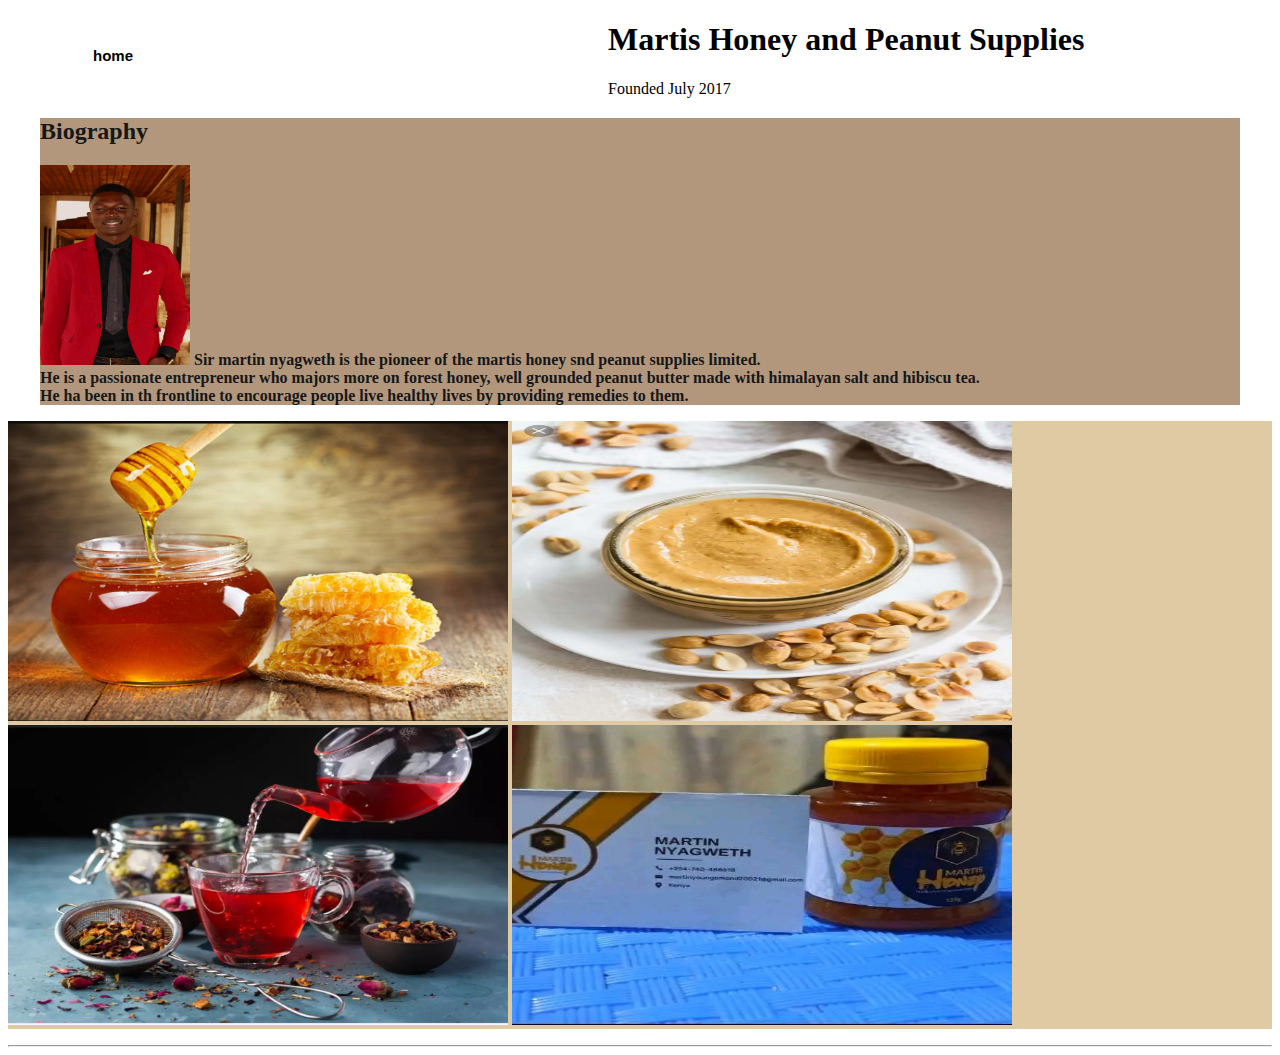
<file: about.html>
<!DOCTYPE html>
<html lang="en">
  <html>
    <link rel="stylesheet"href="about.css">
    
   
      </div>
      <div>
 
    
        <div class="menu">
          <ul>
                  
                      <li><a href="index.html">home</a></li>
                         
            </ul>                      
        </div>
<header class="header">
  
 <!--- <div style="background-color: rgb(224, 202, 164);">--->
  <h1 class="title">Martis Honey and Peanut Supplies</h1>
  <p class="description">Founded July 2017 </p>
 
  
  </div>
 
</header>

<div class="content">
  <section class="bio">
    <h2>Biography</h2>
    <p>
      <img src="m3.jpg" height="200px" width="150">
     <b> Sir martin nyagweth is the pioneer of the martis honey snd peanut supplies limited.<br>
      He is a passionate entrepreneur who majors more on forest honey, well grounded peanut
       butter made with
      himalayan salt and hibiscu tea.<br>
      He ha been in th frontline to encourage people live  healthy lives by providing remedies to them.
    </b>
  </div>
<section class="tribute">
  <div style="background-color:  rgb(224, 202, 164);">
  </td>
  <td>
      <img src="h.jpg"
      img height="300px"
      img width="500px">
      <img src="p.jpg"
      img height="300px"
      img width="500px">
      <img src="hib.jpg"
        img height="300px"
        img width="500px">
        <img src="m2.jpg"
        img height="300px"
        img width="500px">
      </td>
    </td>
</div>
</section>
<td></td>
</div>
</div>
    
  </p>
  <hr />
</section>
</div>
</td>
</div>
</html>
</file>
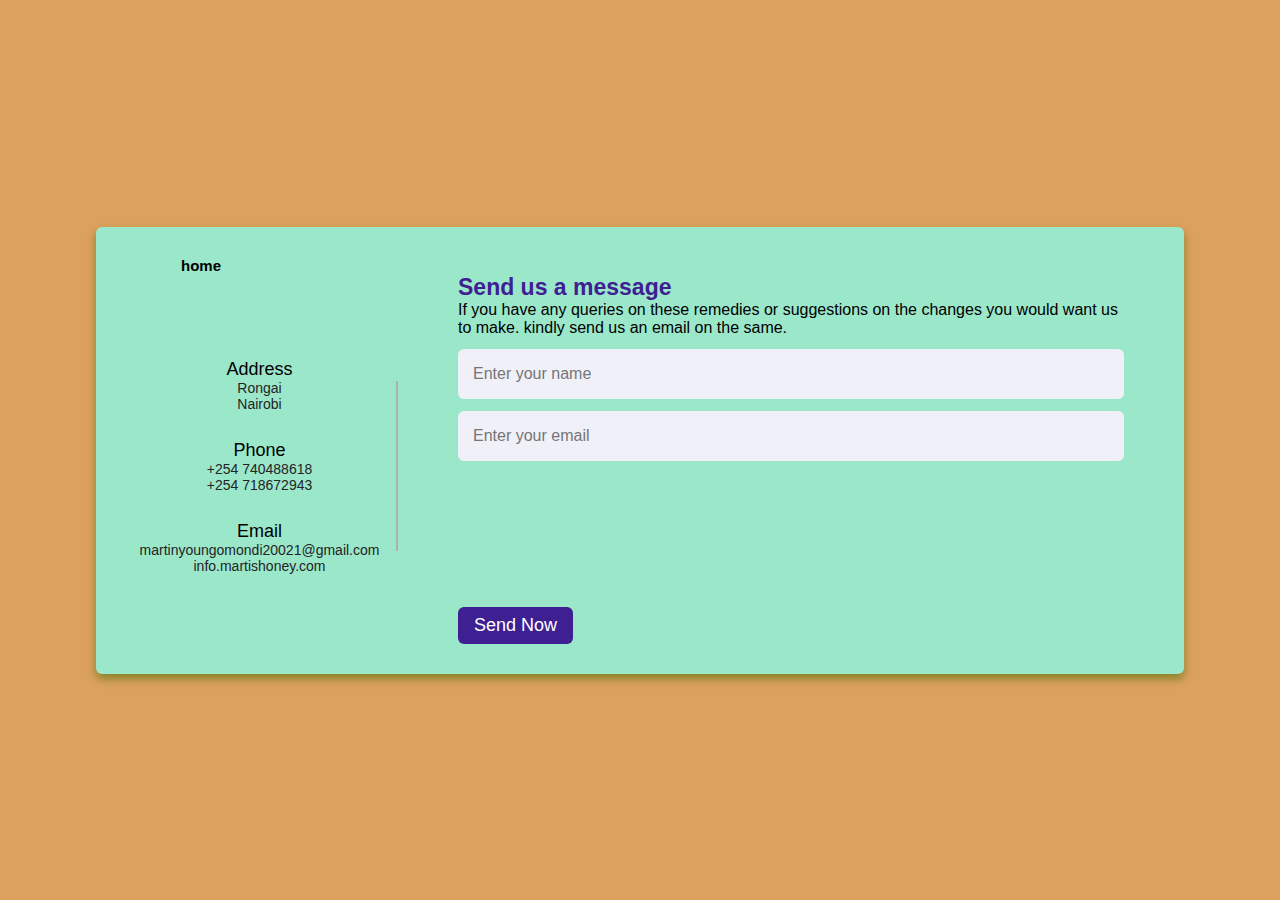
<file: contact us.html>
<!DOCTYPE html>
<html lang="en" dir="ltr">
  <head>
    <meta charset="UTF-8">
    
    <link rel="stylesheet" href="contact us.css">
   <!-- <link rel="stylesheet" href="contact us.css"/>-->
     <meta name="viewport" content="width=device-width, initial-scale=1.0">
   </head>
<body>
  
 
  <div class="container">
     <div class="menu">
      <ul>
              
                  <li><a href="index.html">home</a></li>
                     
        </ul>                      
    </div>
    <div class="content">
      <div class="left-side">
        <div class="address details">
          <i class="fas fa-map-marker-alt"></i>
          <div class="topic">Address</div>
          <div class="text-one">Rongai</div>
          <div class="text-two"> Nairobi</div>
        </div>
        <div class="phone details">
          <i class="fas fa-phone-alt"></i>
          <div class="topic">Phone</div>
          <div class="text-one">+254 740488618</div>
          <div class="text-two">+254 718672943</div>
        </div>
        <div class="email details">
          <i class="fas fa-envelope"></i>
          <div class="topic">Email</div>
          <div class="text-one">martinyoungomondi20021@gmail.com</div>
          <div class="text-two">info.martishoney.com</div>
        </div>
      </div>
      <div class="right-side">
        <div class="topic-text">Send us a message</div>
        <p>If you have any queries on these remedies or  suggestions on the changes
           you would want us to make. kindly send us an email on the same.</p>
      <form action="#">
        <div class="input-box">
          <input type="text" placeholder="Enter your name">
        </div>
        <div class="input-box">
          <input type="text" placeholder="Enter your email">
        </div>
        <div class="input-box message-box">
          
        </div>
        <div class="button">
          <input type="button" value="Send Now" >
        </div>
      </form>
    </div>
    </div>
  </div>
</body>
</html>
</file>
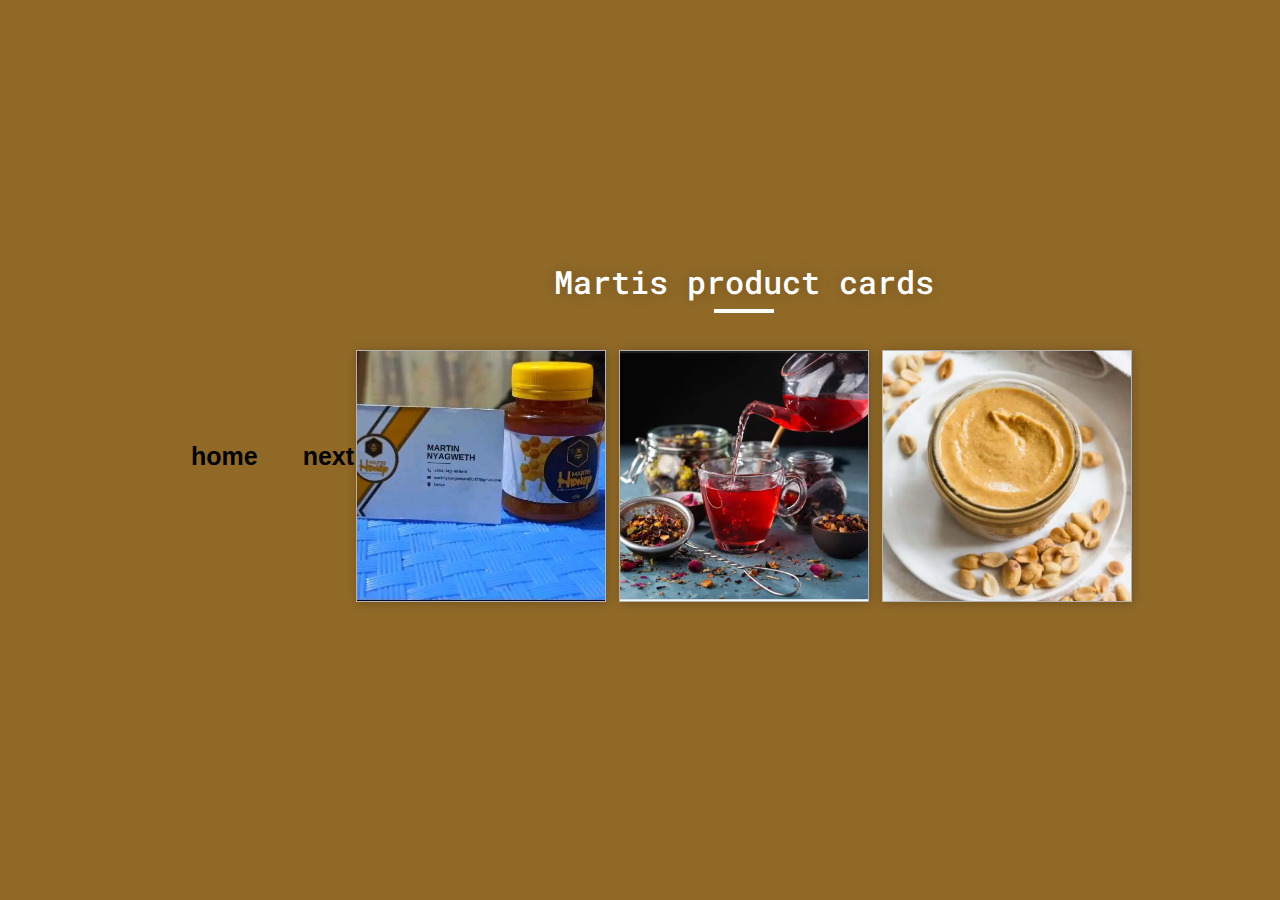
<file: product.html>
<!DOCTYPE html>
<html lang="en">
    <ul>
              
        <li><a href="index.html">home</a></li>
           
</ul>
<ul>
              
    <li><a href="contact us.html">next</a></li>
       
</ul>
<head>
    <meta charset="UTF-8">
    <meta name="viewport" content="width=device-width, initial-scale=1.0">
    <title>Our products</title>
    <link rel="stylesheet" href="product.css">
    <link rel="preconnect" href="https://fonts.googleapis.com">
    <link rel="preconnect" href="https://fonts.gstatic.com" crossorigin>
    <link rel="stylesheet" href="https://fonts.googleapis.com/css2?family=Material+Symbols+Outlined:opsz,wght,FILL,GRAD@20..48,100..700,0..1,-50..200" />
</head>
<body>
    <div class="container">
        <h1 id="page-title">Martis product cards</h1>
        <hr id="title_hr">
        <div class="product-list">
            <div class="product-card">
                <div class="product-img">
                    <img src="m2.jpg"
                    img height="200px"
                    img width="200px"  alt="Sample Shoes">
                </div>
                <div class="product-details">
                    <div class="product-price"><span class="material-symbols-outlined">sell</span> 500kes</div>
                    <div class="product-name">martis forest honey</div>
                    <div class="product-brand">honey</div>
                    <div class="product-description">Sweet Forest Honey</div>
                    <div class="product-btns">
                        <button class="product-btn add-to-cart" title="Add to Cart"><span class="material-symbols-outlined">add_shopping_cart</span> Add</button>
                        <button class="product-btn view-prod" title="View More Details">View</button>
                    </div>
                </div>
            </div>
            <div class="product-card">
                <div class="product-img">
                    <img src="hib.jpg"
                    img height="200px"
                    img width="200px"  alt="Sample Shoes">
                </div>
                <div class="product-details">
                    <div class="product-price"><span class="material-symbols-outlined">buy</span> 250kes</div>
                    <div class="product-name">martis hibiscus</div>
                    <div class="product-brand">hibiscus tea</div>
                    <div class="product-description">pure hibiscus tea with lemonade</div>
                    <div class="product-btns">
                        <button class="product-btn add-to-cart" title="Add to Cart"><span class="material-symbols-outlined">add_shopping_cart</span> Add</button>
                        <button class="product-btn view-prod" title="View More Details">View</button>
                    </div>
                </div>
            </div>
            <div class="product-card">
                <div class="product-img">
                    <img src="p.jpg"
                    img height="200px"
                    img width="200px" alt="Sample Shoes">
                </div>
                <div class="product-details">
                    <div class="product-price"><span class="material-symbols-outlined">buy</span> 300</div>
                    <div class="product-name">Martis peanut butter</div>
                    <div class="product-brand">peanut butter</div>
                    <div class="product-description">Peanut Butter made with Himalayan salt</div>
                    <div class="product-btns">
                        <button class="product-btn add-to-cart" title="Add to Cart"><span class="material-symbols-outlined">add_shopping_cart</span> Add</button>
                        <button class="product-btn view-prod" title="View More Details">View</button>
                    </div>
                </div>
            </div>
        </div>
    </div>
</body>
</html>
</file>
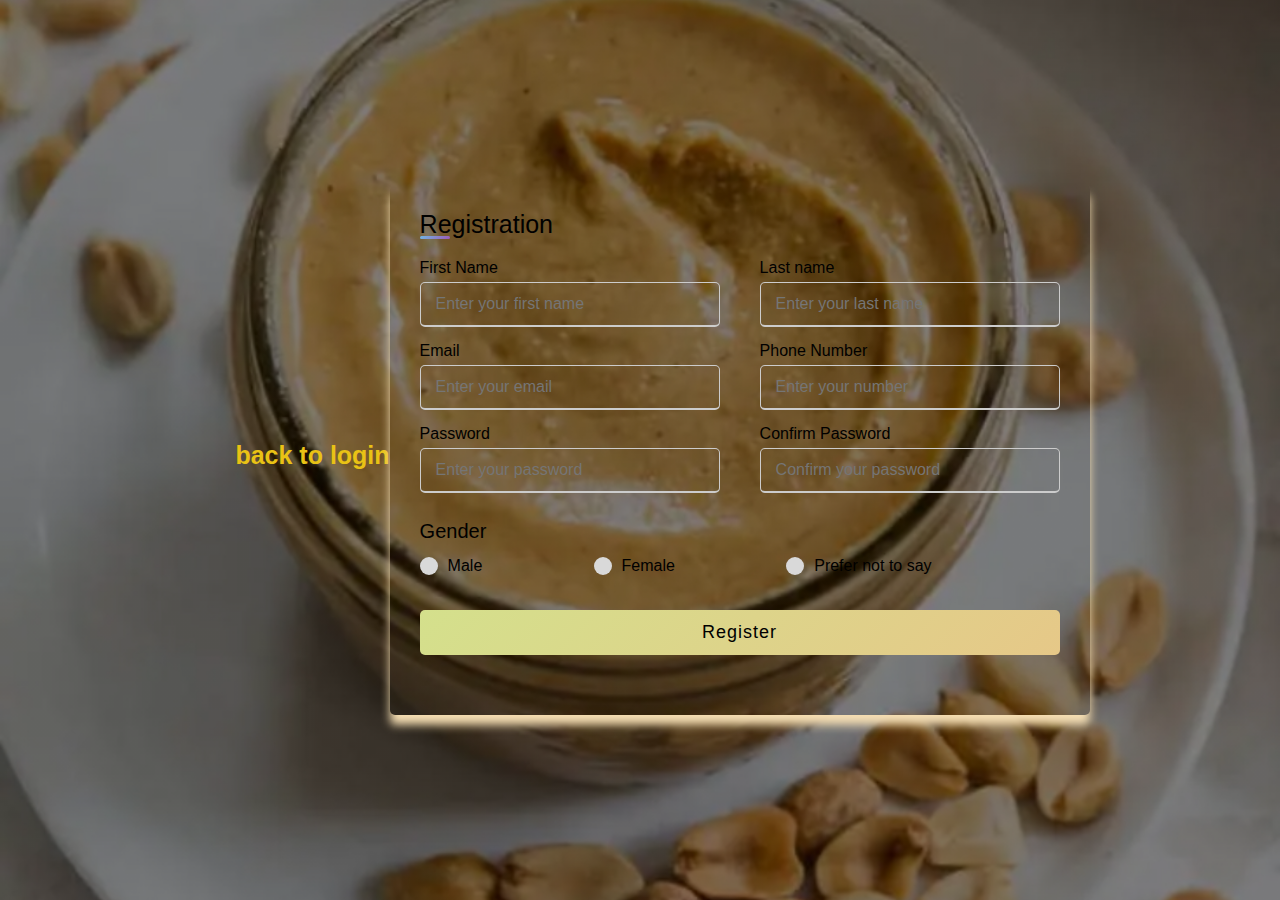
<file: register.html>
<!DOCTYPE html>
<html lang="en" dir="ltr">
  <head>
    <meta charset="UTF-8">
   
    <link rel="stylesheet" href="register.css">
     <meta name="viewport" content="width=device-width, initial-scale=1.0">
   </head>
<body>
  <div class="menu">
    <ul>
            
                <li><a href="index.html">back to login</a></li>
                   
      </ul>                             
  </div>
  <div class="container">
    
    <div class="title">Registration</div>
    <div class="content">
      <form action="#">
        <div class="user-details">
          <div class="input-box">
            <span class="details">First Name</span>
            <input type="text" placeholder="Enter your first name" required>
          </div>
          <div class="input-box">
            <span class="details">Last name</span>
            <input type="text" placeholder="Enter your last name" required>
          </div>
          <div class="input-box">
            <span class="details">Email</span>
            <input type="text" placeholder="Enter your email" required>
          </div>
          <div class="input-box">
            <span class="details">Phone Number</span>
            <input type="text" placeholder="Enter your number" required>
          </div>
          <div class="input-box">
            <span class="details">Password</span>
            <input type="password" placeholder="Enter your password" required>
          </div>
          <div class="input-box">
            <span class="details">Confirm Password</span>
            <input type="password" placeholder="Confirm your password" required>
          </div>
        </div>
        <div class="gender-details">
          <input type="radio" name="gender" id="dot-1">
          <input type="radio" name="gender" id="dot-2">
          <input type="radio" name="gender" id="dot-3">
          <span class="gender-title">Gender</span>
          <div class="category">
            <label for="dot-1">
            <span class="dot one"></span>
            <span class="gender">Male</span>
          </label>
          <label for="dot-2">
            <span class="dot two"></span>
            <span class="gender">Female</span>
          </label>
          <label for="dot-3">
            <span class="dot three"></span>
            <span class="gender">Prefer not to say</span>
            </label>
          </div>
        </div>
        <div class="button">
          <input type="submit" value="Register">
        </div>
      </form>
    </div>
  </div>
</div>
 </body>
</body>

</body>
</html>
</file>
<file: about.css>
.main{
  width: 100%;
  background: linear-gradient(to top, rgba(0,0,0,0.5)50%,rgba(0,0,0,0.5)50%);
  background-position: center;
  background-size: cover;
  height: 110vh;
}
ul{
    float: left;
display: flex;
justify-content: center;
align-items: center;
}
ul li{
    list-style-type: none;
    margin-left: 45px;
    margin-top: 10px;
    font-size: 15px;
  }
  ul li a{
    text-decoration: none;
    color: black;
    font-family: Arial;
    font-weight: bold;
    transition: 0.4s ease-in-out;
  }
  
  ul li a:hover{
    color:rgb(71, 86, 214);
  }
  .menu{
    width:600px;
    float: left;
    height: 65px;
    
    }
  .tittle{
    text-decoration: none;
    font-style: italic;
    font-family: Arial;
    color: darkorange;
  }
  .content{
    width: 1200px;
    height: auto;
    margin: auto;
    color: rgb(22, 23, 24);
    position: relative;
    background-color: rgb(179, 151, 124);
    
  }
</file>
<file: contact us.css>
*{
  margin: 0;
  padding: 0;
  box-sizing: border-box;
  font-family: "Poppins" , sans-serif;
}
body{
  min-height: 100vh;
  width: 100%;
  background: #d38731c7;
  display: flex;
  align-items: center;
  justify-content: center;
}
.container{
  width: 85%;
  background: #9be7ca;
  border-radius: 6px;
  padding: 20px 60px 30px 40px;
  box-shadow: 0 5px 10px rgba(79, 109, 8, 0.61);
}
.container .content{
  display: flex;
  align-items: center;
  justify-content: space-between;
}
.container .content .left-side{
  width: 25%;
  height: 100%;
  display: flex;
  flex-direction: column;
  align-items: center;
  justify-content: center;
  margin-top: 15px;
  position: relative;
}
.content .left-side::before{
  content: '';
  position: absolute;
  height: 70%;
  width: 2px;
  right: -15px;
  top: 50%;
  transform: translateY(-50%);
  background: #afafb6;
}
.content .left-side .details{
  margin: 14px;
  text-align: center;
}
.content .left-side .details i{
  font-size: 30px;
  color: #3e2093;
  margin-bottom: 10px;
}
.content .left-side .details .topic{
  font-size: 18px;
  font-weight: 500;
}
.content .left-side .details .text-one,
.content .left-side .details .text-two{
  font-size: 14px;
  color: #242425;
}
.container .content .right-side{
  width: 75%;
  margin-left: 75px;
}
.content .right-side .topic-text{
  font-size: 23px;
  font-weight: 600;
  color: #3e2093;
}
.right-side .input-box{
  height: 50px;
  width: 100%;
  margin: 12px 0;
}
.right-side .input-box input,
.right-side .input-box textarea{
  height: 100%;
  width: 100%;
  border: none;
  outline: none;
  font-size: 16px;
  background: #F0F1F8;
  border-radius: 6px;
  padding: 0 15px;
  resize: none;
}
.right-side .message-box{
  min-height: 110px;
}
.right-side .input-box textarea{
  padding-top: 6px;
}
.right-side .button{
  display: inline-block;
  margin-top: 12px;
}
.right-side .button input[type="button"]{
  color: #fff;
  font-size: 18px;
  outline: none;
  border: none;
  padding: 8px 16px;
  border-radius: 6px;
  background: #3e2093;
  cursor: pointer;
  transition: all 0.3s ease;
}
.button input[type="button"]:hover{
  background: #3db3d1;
}

@media (max-width: 950px) {
  .container{
    width: 90%;
    padding: 30px 40px 40px 35px ;
  }
  .container .content .right-side{
   width: 75%;
   margin-left: 55px;
}
}
@media (max-width: 820px) {
  .container{
    margin: 40px 0;
    height: 100%;
  }
  .container .content{
    flex-direction: column-reverse;
  }
 .container .content .left-side{
   width: 100%;
   flex-direction: row;
   margin-top: 40px;
   justify-content: center;
   flex-wrap: wrap;
 }
 .container .content .left-side::before{
   display: none;
 }
 .container .content .right-side{
   width: 100%;
   margin-left: 0;
 }
}
ul li{
  list-style-type: none;
  margin-left: 45px;
  margin-top: 10px;
  font-size: 15px;
}
ul li a{
  text-decoration: none;
  color: black;
  font-family: Arial;
  font-weight: bold;
  transition: 0.4s ease-in-out;
}

ul li a:hover{
  color:rgb(83, 181, 238);
}
</file>
<file: product.css>
@import url('https://fonts.googleapis.com/css2?family=Dongle:wght@300;400;700&family=Roboto+Mono:ital,wght@0,100;0,200;0,300;0,400;0,500;0,600;1,100;1,200;1,300;1,400;1,500;1,600&display=swap" rel="stylesheet');
*{
  margin: 0;
  padding: 0;
  box-sizing: border-box;
  font-family: 'Dongle', sans-serif;
  font-family: 'Roboto Mono', monospace;
}
::selection{
  color: #fff;
  background: #dbb538;
}
body{
  display: flex;
  align-items: center;
  justify-content: center;
  min-height: 100vh;
  background: #e0ab5c;
  background-image: linear-gradient(to right, #68480ca9 0%,#68480ca9 100%);
  padding: 2em 0;
}
#page-title{
  color: #fff;
  text-align: center;
  font-weight: 500;
  text-shadow: 0px 0px 15px #0000003a;
}
#title_hr{
  width:60px;
  border: 2px solid #ffffff;
  margin: .35em auto;
}
@media (min-width: 780px){
  #page-title{
    width: 780px;
  }
}
/* Product List */
.product-list{
  width: 780px;
  display: grid;
  grid-template-columns: repeat(3, 1fr);
  grid-gap:10px;
  margin:2em auto;
}

@media (max-width: 780px){
  .product-list{
    width: 98%;
    grid-template-columns: repeat(2, 1fr);
  }
}
@media (max-width: 500px){
  .product-list{
    width: 100%;
    grid-template-columns: repeat(1, 1fr);
  }
}

/* Product Card */
.product-card{
  position: relative;
  width: 250px;
  background-color: #fff;
  border: 1px solid #b3b3b3;
  box-shadow: 1px 1px 10px #0000003b;
  overflow: hidden;
  margin: .35em auto;
}
@media (max-width: 780px){
  .product-card{
    width: 98%;
  }
}

/* Product Image */
.product-card .product-img{
  width: 100%;
  height: 250px;
  overflow: hidden;
}
.product-card .product-img>img{
  width: 100%;
  height: 100%;
  object-fit: cover;
  object-position: center center;
  transition: all .3s ease-in-out;
}
.product-card:hover .product-img>img{
  transform: scale(2);
  object-position: center center;
}

/* Product Details */
.product-card .product-details {
  position: absolute;
  bottom: 0;
  left: 0;
  width: 100%;
  background: #fff;
  padding: 0.5em 0.35em;
  transform: translateY(100%);
  transition: .3s ease-in-out;
}
.product-card:hover .product-details{
  transform: translateY(0%);
}

/* Product Price */
.product-card .product-price {
  text-align: right;
  font-size: .8rem;
  font-weight: 500;
  color: #878787;
}

.product-card .product-price>span.material-symbols-outlined{
  line-height: .8rem;
  font-size: .8rem;
  font-weight: 500;
}

.product-card .product-name {
  font-size: 1.2rem;
  color: #424242;
  font-weight: 500;
  text-overflow: ellipsis;
  overflow-y: hidden;
  display: -webkit-box;
  -webkit-line-clamp: 2;
  -webkit-box-orient: vertical;
}

/* Product Brand */
.product-card .product-brand {
  font-size: .9rem;
  color: #6e6d6d;
  font-weight: 400;
}

/* Product Description */
.product-card .product-description {
  margin: 0.15em 0;
  font-size: .9rem;
  color: #424242;
  text-overflow: ellipsis;
  overflow-y: hidden;
  display: -webkit-box;
  -webkit-line-clamp: 1;
  -webkit-box-orient: vertical;
}

/* Product Btns */
.product-card .product-btns {
  display: flex;
  flex-wrap: wrap;
  width: 100%;
  justify-content: space-evenly;
}

/* Product Btns */
.product-card button.product-btn {
  background: transparent;
  padding: 0.35em 1em;
  outline: none;
  cursor: pointer;
}
.product-card button.product-btn>span{
  font-size:.9rem;
}

.product-card button.product-btn.add-to-cart {
  border: 2px solid #0180ff;
  color: #0180ff;
}

.product-card button.product-btn.add-to-cart:hover {
  border: 2px solid #43a0fc;
  color: #43a0fc;
}

.product-card button.product-btn.view-prod {
  border: 2px solid #6c6c6c;
  color: #6c6c6c;
}
.product-card button.product-btn.view-prod:hover {
  border: 2px solid #494949;
  color: #494949;
}
ul li{
  list-style-type: none;
  margin-left: 45px;
  margin-top: 10px;
  font-size: 25px;
  text-shadow: #e7ac07;
}
ul li a{
  text-decoration: none;
  color: black;
  font-family: Arial;
  font-weight: bold;
  transition: 0.4s ease-in-out;
}

ul li a:hover{
  color:rgb(101, 216, 24);
}
</file>
<file: register.css>
*{
  margin: 0;
  padding: 0;
  box-sizing: border-box;
  font-family: 'Poppins',sans-serif;
}
body{
  height: 100vh;
  display: flex;
  justify-content: center;
  align-items: center;
  padding: 10px;
  background: linear-gradient(to top, rgba(0,0,0,0.5)50%,rgba(0,0,0,0.5)50%), url(p.jpg);
  background-position: center;
  background-size: cover;
}
.container{
  max-width: 700px;
  width: 100%;
  background: transparent;
  padding: 25px 30px;
  border-radius: 5px;
  box-shadow: 0 10px 10px wheat;
  border-bottom: #f0a608;
  border-top: #f0a608;
}
.container .title{
  font-size: 25px;
  font-weight: 500;
  position: relative;
  font-style: bold;
}
.container .title::before{
  content: "";
  position: absolute;
  left: 0;
  bottom: 0;
  height: 3px;
  width: 30px;
  border-radius: 5px;
  background: linear-gradient(135deg, #71b7e6, #9b59b6);
}
.content form .user-details{
  display: flex;
  flex-wrap: wrap;
  justify-content: space-between;
  margin: 20px 0 12px 0;
  
}
form .user-details .input-box{
  margin-bottom: 15px;
  width: calc(100% / 2 - 20px);
}
form .input-box span.details{
  display: block;
  font-weight: 500;
  margin-bottom: 5px;
}
.user-details .input-box input{
  height: 45px;
  width: 100%;
  outline: none;
  font-size: 16px;
  border-radius: 5px;
  padding-left: 15px;
  border: 1px solid #ccc;
  border-bottom-width: 2px;
  transition: all 0.3s ease;
  background: transparent;
}
.user-details .input-box input:focus,
.user-details .input-box input:valid{
  border-color: #9b59b6;
}
 form .gender-details .gender-title{
  font-size: 20px;
  font-weight: 500;
 }
 form .category{
   display: flex;
   width: 80%;
   margin: 14px 0 ;
   justify-content: space-between;
 }
 form .category label{
   display: flex;
   align-items: center;
   cursor: pointer;
 }
 form .category label .dot{
  height: 18px;
  width: 18px;
  border-radius: 50%;
  margin-right: 10px;
  background: #d9d9d9;
  border: 5px solid transparent;
  transition: all 0.3s ease;
}
 #dot-1:checked ~ .category label .one,
 #dot-2:checked ~ .category label .two,
 #dot-3:checked ~ .category label .three{
   background: #000000;
   border-color: rgb(184, 144, 15);
 }
 form input[type="radio"]{
   display: none;
 }
 form .button{
   height: 45px;
   margin: 35px 0
 }
 form .button input{
   height: 100%;
   width: 100%;
   border-radius: 5px;
   border: none;
   
   font-size: 18px;
   font-weight: 500;
   letter-spacing: 1px;
   cursor: pointer;
   transition: all 0.3s ease;
   background: linear-gradient(135deg, #d4e08c, #e6c888);
 }
 form .button input:hover{
  /* transform: scale(0.99); */
  background: linear-gradient(-135deg, #f0f0f0, #d47272);
  }
 @media(max-width: 584px){
 .container{
  max-width: 100%;
}
form .user-details .input-box{
    margin-bottom: 15px;
    width: 100%;
  }
  form .category{
    width: 100%;
  }
  .content form .user-details{
    max-height: 300px;
    overflow-y: scroll;
  }
  .user-details::-webkit-scrollbar{
    width: 5px;
  }
  }
  @media(max-width: 459px){
  .container .content .category{
    flex-direction: column;
  }
}
ul{
  float: left;
display: flex;
justify-content: center;
align-items: center;
}
ul li{
  list-style-type: none;
  margin-left: 45px;
  margin-top: 10px;
  font-size: 25px;
}
ul li a{
  text-decoration: none;
  color: rgb(233, 194, 21);
  font-family: Arial;
  font-weight: bold;
  transition: 0.4s ease-in-out;
}

ul li a:hover{
  color:rgb(71, 86, 214);
}
</file>
